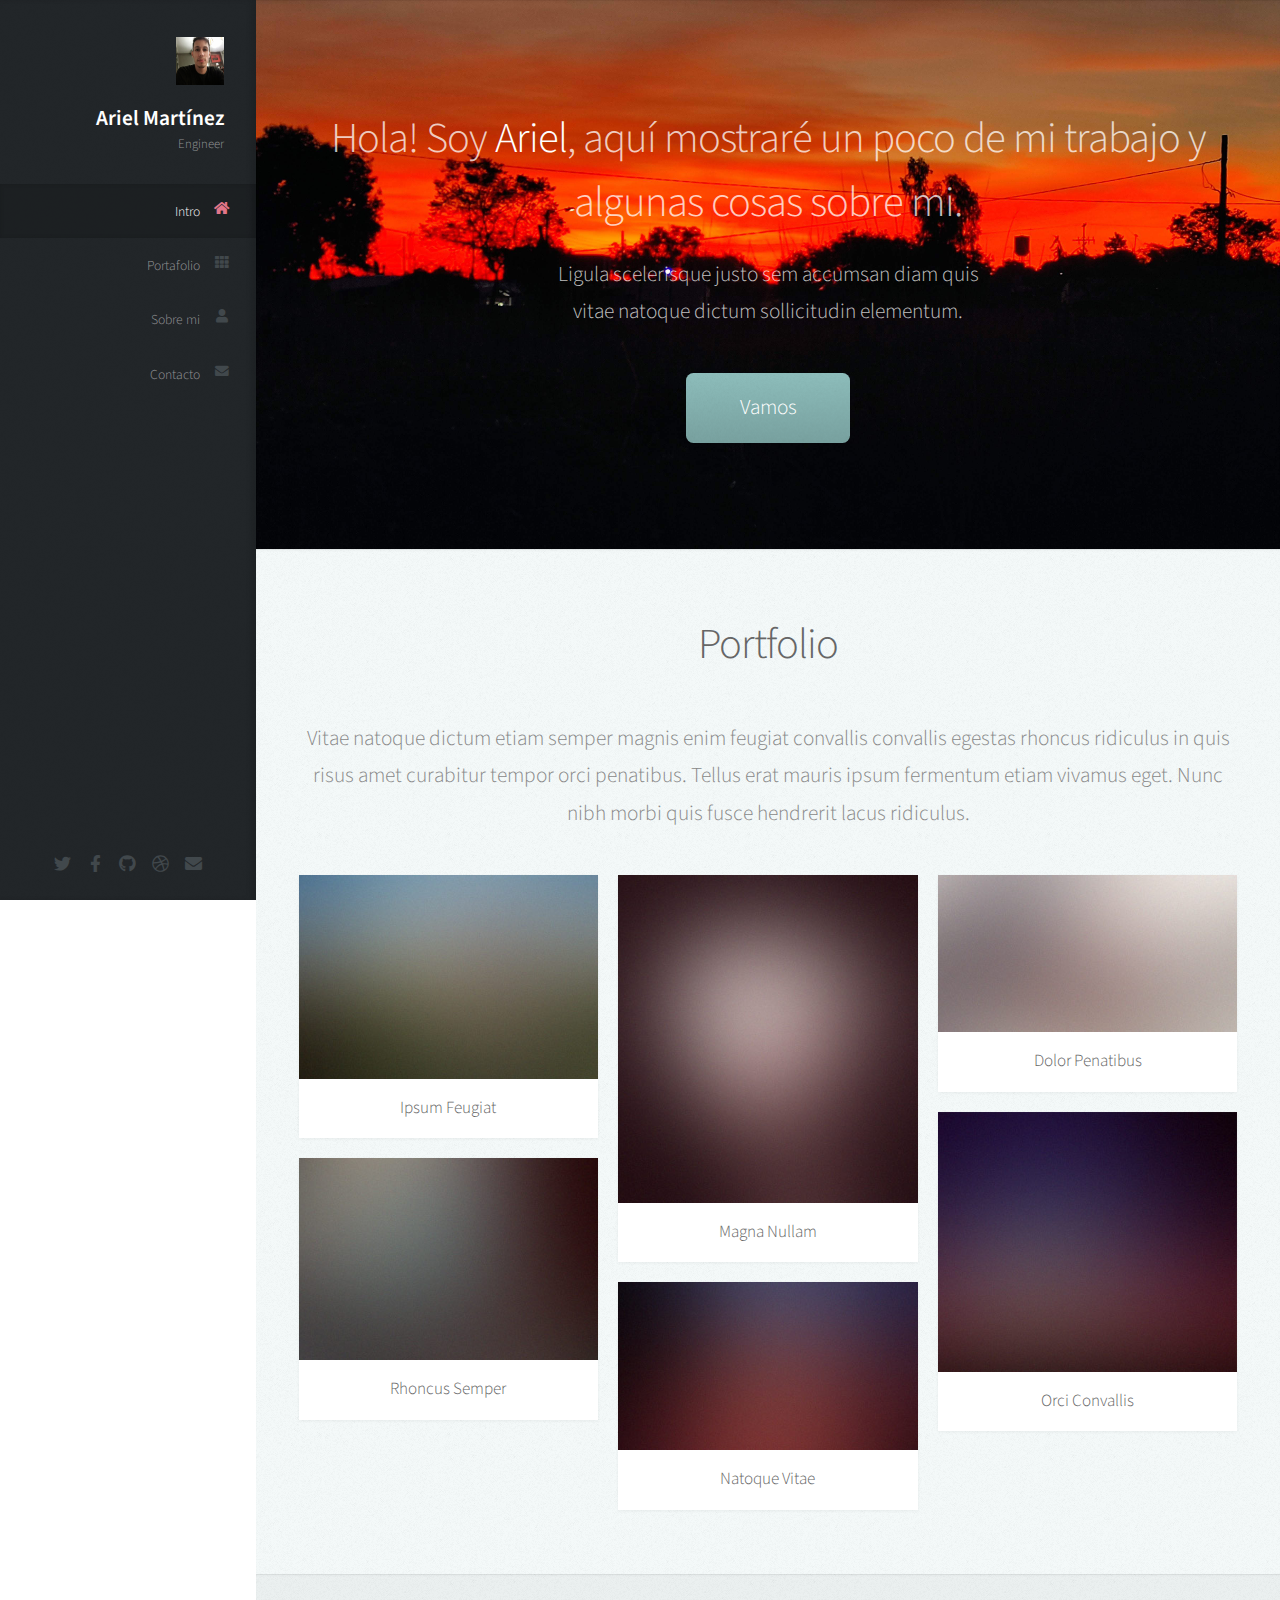
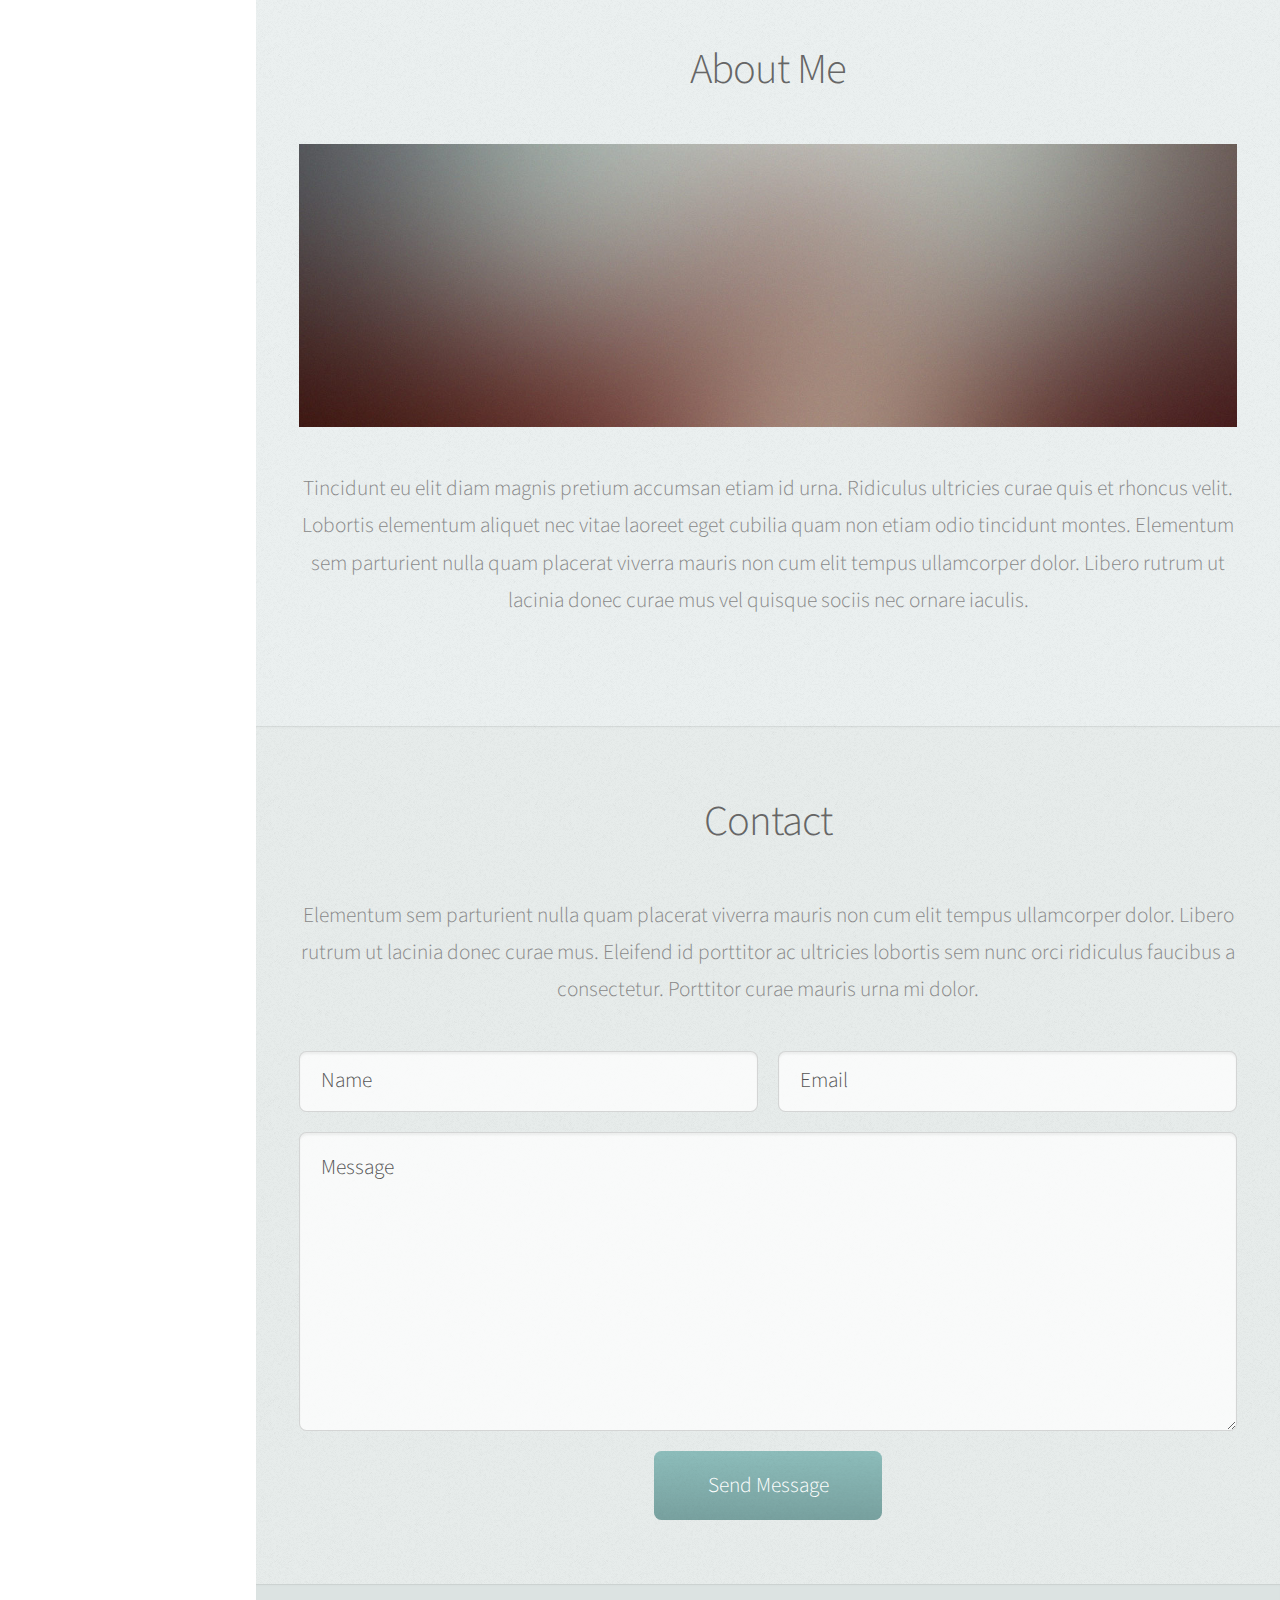
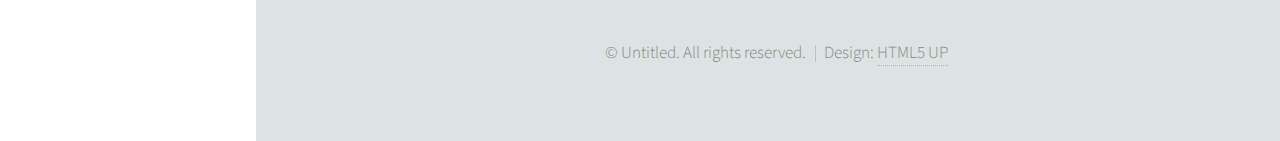
<file: index.html>
<!DOCTYPE HTML>
<html>
	<head>
		<title>Mr Reactor</title>
		<meta charset="utf-8" />
		<meta name="viewport" content="width=device-width, initial-scale=1, user-scalable=no" />
		<link rel="stylesheet" href="assets/css/main.css" />
	</head>
	<body class="is-preload">

		<!-- Header -->
			<div id="header">

				<div class="top">

					<!-- Logo -->
						<div id="logo">
							<span class="image avatar48"><img src="images/profile.jpg" alt="" /></span>
							<h1 id="title">Ariel Martínez</h1>
							<p>Engineer</p>
						</div>

					<!-- Nav -->
						<nav id="nav">
							<ul>
								<li><a href="#top" id="top-link"><span class="icon solid fa-home">Intro</span></a></li>
								<li><a href="#portfolio" id="portfolio-link"><span class="icon solid fa-th">Portafolio</span></a></li>
								<li><a href="#about" id="about-link"><span class="icon solid fa-user">Sobre mi</span></a></li>
								<li><a href="#contact" id="contact-link"><span class="icon solid fa-envelope">Contacto</span></a></li>
							</ul>
						</nav>

				</div>

				<div class="bottom">

					<!-- Social Icons -->
						<ul class="icons">
							<li><a href="https://twitter.com/arielhai2525" class="icon brands fa-twitter"><span class="label">Twitter</span></a></li>
							<li><a href="https://web.facebook.com/Arielhai2525/" class="icon brands fa-facebook-f"><span class="label">Facebook</span></a></li>
							<li><a href="https://github.com/ArielMakerLabPy" class="icon brands fa-github"><span class="label">Github</span></a></li>
							<li><a href="https://dribbble.com/MrReactor" class="icon brands fa-dribbble"><span class="label">Dribbble</span></a></li>
							<li><a href="arielmakerlab@outlook.com" class="icon solid fa-envelope"><span class="label">Email</span></a></li>
						</ul>

				</div>

			</div>

		<!-- Main -->
			<div id="main">

				<!-- Intro -->
					<section id="top" class="one dark cover">
						<div class="container">

							<header>
								<h2 class="alt">Hola! Soy <strong>Ariel</strong>, aquí mostraré un poco de mi trabajo y algunas cosas sobre mi.</h2>
								<p>Ligula scelerisque justo sem accumsan diam quis<br />
								vitae natoque dictum sollicitudin elementum.</p>
							</header>

							<footer>
								<a href="#portfolio" class="button scrolly">Vamos</a>
							</footer>

						</div>
					</section>

				<!-- Portfolio -->
					<section id="portfolio" class="two">
						<div class="container">

							<header>
								<h2>Portfolio</h2>
							</header>

							<p>Vitae natoque dictum etiam semper magnis enim feugiat convallis convallis
							egestas rhoncus ridiculus in quis risus amet curabitur tempor orci penatibus.
							Tellus erat mauris ipsum fermentum etiam vivamus eget. Nunc nibh morbi quis
							fusce hendrerit lacus ridiculus.</p>

							<div class="row">
								<div class="col-4 col-12-mobile">
									<article class="item">
										<a href="#" class="image fit"><img src="images/pic02.jpg" alt="" /></a>
										<header>
											<h3>Ipsum Feugiat</h3>
										</header>
									</article>
									<article class="item">
										<a href="#" class="image fit"><img src="images/pic03.jpg" alt="" /></a>
										<header>
											<h3>Rhoncus Semper</h3>
										</header>
									</article>
								</div>
								<div class="col-4 col-12-mobile">
									<article class="item">
										<a href="#" class="image fit"><img src="images/pic04.jpg" alt="" /></a>
										<header>
											<h3>Magna Nullam</h3>
										</header>
									</article>
									<article class="item">
										<a href="#" class="image fit"><img src="images/pic05.jpg" alt="" /></a>
										<header>
											<h3>Natoque Vitae</h3>
										</header>
									</article>
								</div>
								<div class="col-4 col-12-mobile">
									<article class="item">
										<a href="#" class="image fit"><img src="images/pic06.jpg" alt="" /></a>
										<header>
											<h3>Dolor Penatibus</h3>
										</header>
									</article>
									<article class="item">
										<a href="#" class="image fit"><img src="images/pic07.jpg" alt="" /></a>
										<header>
											<h3>Orci Convallis</h3>
										</header>
									</article>
								</div>
							</div>

						</div>
					</section>

				<!-- About Me -->
					<section id="about" class="three">
						<div class="container">

							<header>
								<h2>About Me</h2>
							</header>

							<a href="#" class="image featured"><img src="images/pic08.jpg" alt="" /></a>

							<p>Tincidunt eu elit diam magnis pretium accumsan etiam id urna. Ridiculus
							ultricies curae quis et rhoncus velit. Lobortis elementum aliquet nec vitae
							laoreet eget cubilia quam non etiam odio tincidunt montes. Elementum sem
							parturient nulla quam placerat viverra mauris non cum elit tempus ullamcorper
							dolor. Libero rutrum ut lacinia donec curae mus vel quisque sociis nec
							ornare iaculis.</p>

						</div>
					</section>

				<!-- Contact -->
					<section id="contact" class="four">
						<div class="container">

							<header>
								<h2>Contact</h2>
							</header>

							<p>Elementum sem parturient nulla quam placerat viverra
							mauris non cum elit tempus ullamcorper dolor. Libero rutrum ut lacinia
							donec curae mus. Eleifend id porttitor ac ultricies lobortis sem nunc
							orci ridiculus faucibus a consectetur. Porttitor curae mauris urna mi dolor.</p>

							<form method="post" action="#">
								<div class="row">
									<div class="col-6 col-12-mobile"><input type="text" name="name" placeholder="Name" /></div>
									<div class="col-6 col-12-mobile"><input type="text" name="email" placeholder="Email" /></div>
									<div class="col-12">
										<textarea name="message" placeholder="Message"></textarea>
									</div>
									<div class="col-12">
										<input type="submit" value="Send Message" />
									</div>
								</div>
							</form>

						</div>
					</section>

			</div>

		<!-- Footer -->
			<div id="footer">

				<!-- Copyright -->
					<ul class="copyright">
						<li>&copy; Untitled. All rights reserved.</li><li>Design: <a href="http://html5up.net">HTML5 UP</a></li>
					</ul>

			</div>

		<!-- Scripts -->
			<script src="assets/js/jquery.min.js"></script>
			<script src="assets/js/jquery.scrolly.min.js"></script>
			<script src="assets/js/jquery.scrollex.min.js"></script>
			<script src="assets/js/browser.min.js"></script>
			<script src="assets/js/breakpoints.min.js"></script>
			<script src="assets/js/util.js"></script>
			<script src="assets/js/main.js"></script>

	</body>
</html>
</file>
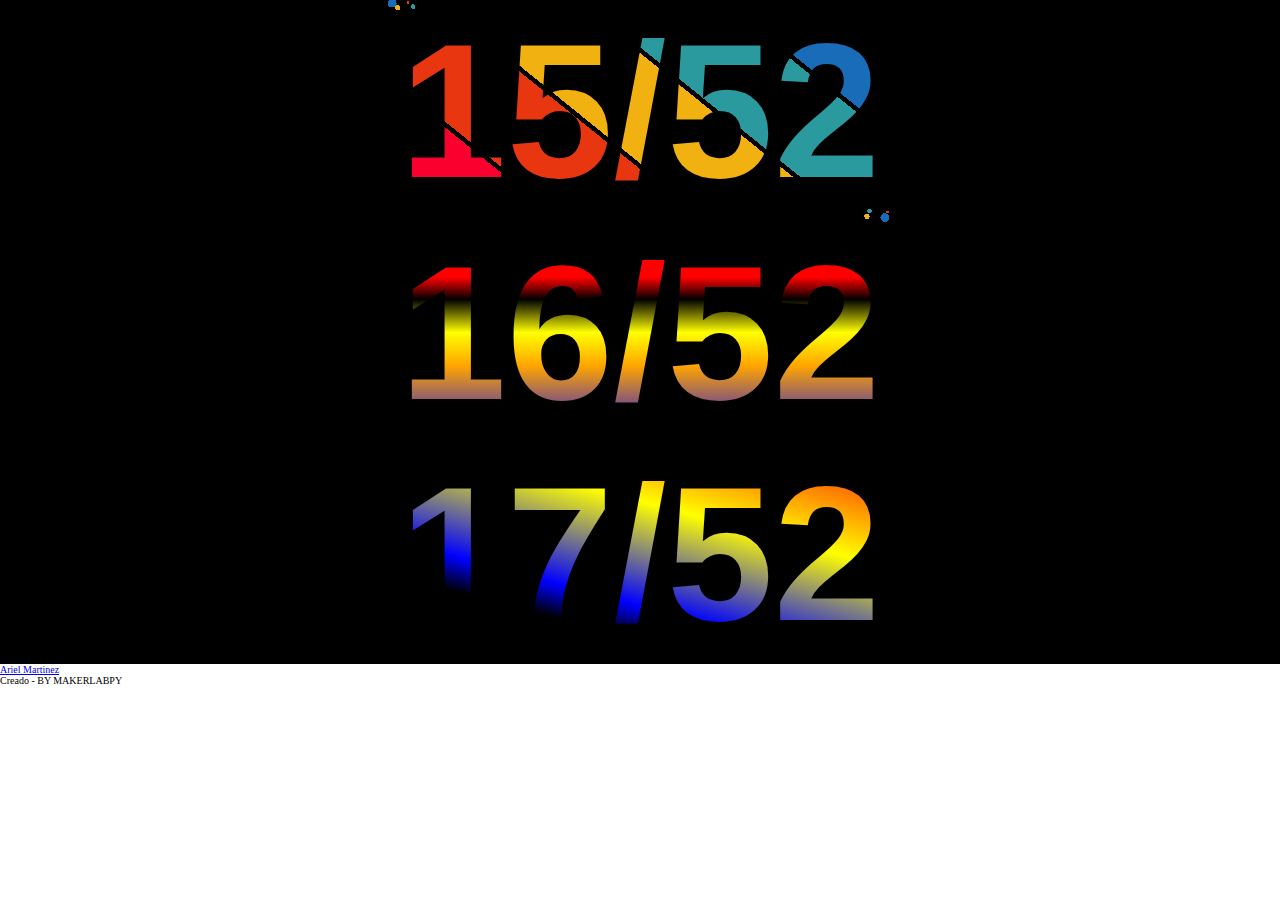
<file: others/index_old.html>
<!DOCTYPE html>
<html lang="es">

<head>
    <meta charset="UTF-8">
    <meta name="description"
        content="Esta es una página personal que trataremos de encaminarlo hacia REACTORES químicos :-)">
    <meta name="robots" content="index,follow">
    <meta name="viewport" content="width=device-width, initial-scale=1.0">
    <link rel="stylesheet" href="./CSS/style.css">
    <title>Rogue</title>
</head>

<body>
    <header>

    </header>
    <main>
        <section class="wrapper">
            <div class="container">
                <h2 class="container__titulo1">15/52</h2>
            </div>
        </section>
        <section class="dieciseis">
            <h2 class="dieciseis__texto">16/52</h2>
        </section>
        <section class="diecisiete">
            <h2 class="diecisiete__texto">17/52</h2>
        </section>
    </main>
    <footer>
        <script src="https://platform.linkedin.com/badges/js/profile.js" async defer type="text/javascript"></script>
        <div class="badge-base LI-profile-badge" data-locale="es_ES" data-size="medium" data-theme="dark"
            data-type="VERTICAL" data-vanity="arielmakerlab" data-version="v1"><a
                class="badge-base__link LI-simple-link"
                href="https://py.linkedin.com/in/arielmakerlab?trk=profile-badge">Ariel Martinez</a></div>

        <p>Creado - BY MAKERLABPY</p>
    </footer>
</body>

</html>
</file>
<file: others/CSS/style.css>
* {
  box-sizing: border-box;
  margin: 0;
  padding: 0;
}

html {
  font-size: 62.5%;
}

:root {
  --color1: #186cb8;
  --color2: #2a9a9f;
  --color3: #f1b211;
  --color4: #e83611;
  --color5: #f9002f;
}

.wrapper {
  background: #000000;
  line-height: 1;
  height: 20vh;
  height: min-content;
  display: grid;
  place-items: center;
}

.container__titulo1 {
  font-family: "Exo", sans-serif;
  font-size: 15vw;
  font-weight: 900;
  width: min-content;
  margin: auto;
  text-transform: uppercase;
  background: linear-gradient(219deg,
      var(--color1) 19%,
      transparent 19%, transparent 20%,
      var(--color2) 20%, var(--color2) 39%,
      transparent 39%, transparent 40%,
      var(--color3) 40%, var(--color3) 59%,
      transparent 59%, transparent 60%,
      var(--color4) 60%, var(--color4) 79%,
      transparent 79%, transparent 80%,
      var(--color5) 80%);
  background-clip: text;
  -webkit-background-clip: text;
  color: transparent;
}

.container {
  padding: 1.5rem;
  text-align: center;
  background: radial-gradient(circle at 1.4% 1.4%, var(--color1) .8%, transparent .8%),
    radial-gradient(circle at 5.5% 3%, var(--color2) .45%, transparent .45%),
    radial-gradient(circle at 2.5% 3.5%, var(--color3) .5%, transparent .5%),
    radial-gradient(circle at 4.5% 1.2%, var(--color4) .25%, transparent .25%),

    radial-gradient(circle at 98% 98%, var(--color1) .8%, transparent .8%),
    radial-gradient(circle at 95% 95%, var(--color2) .45%, transparent .45%),
    radial-gradient(circle at 94.5% 97.5%, var(--color3) .5%, transparent .5%),
    radial-gradient(circle at 98.5% 95.5%, var(--color4) .25%, transparent .25%);
}

.dieciseis {
  background: #000;
  height: 20vh;
  height: min-content;
  display: grid;
  place-items: center;
}

.dieciseis__texto {
  font-family: "Exo", sans-serif;
  font-size: 15vw;
  font-weight: 900;
  width: min-content;
  margin: auto;
  text-transform: uppercase;
  background: #ccc;
  background: linear-gradient(red 25%, black 35%, yellow 50%, orange 65%, blue 100%);
  background-clip: border-box;

  -webkit-text-fill-color: transparent;
  -webkit-background-clip: text;
}

.diecisiete {
  background: #000;
  height: 20vh;
  height: min-content;
  display: grid;
  place-items: center;
}

.diecisiete__texto {
  font-family: "Exo", sans-serif;
  font-size: 15vw;
  font-weight: 900;
  width: min-content;
  margin: auto;
  text-transform: uppercase;
  background: #ccc;
  background: linear-gradient(15deg, black 25%, blue 35%, grey 50%, yellow 65%, red 100%);
  background-clip: border-box;
  -webkit-text-fill-color: transparent;
  -webkit-background-clip: text;

}

@media screen and (min-width: 320px) {
  h2 {
    font-size: 6.5em;
  }
}
</file>
<file: assets/css/main.css>
@import url("fontawesome-all.min.css");
@import url("https://fonts.googleapis.com/css?family=Source+Sans+Pro:300,300italic,400,600");

/*
	Prologue by HTML5 UP
	html5up.net | @ajlkn
	Free for personal and commercial use under the CCA 3.0 license (html5up.net/license)
*/

html, body, div, span, applet, object,
iframe, h1, h2, h3, h4, h5, h6, p, blockquote,
pre, a, abbr, acronym, address, big, cite,
code, del, dfn, em, img, ins, kbd, q, s, samp,
small, strike, strong, sub, sup, tt, var, b,
u, i, center, dl, dt, dd, ol, ul, li, fieldset,
form, label, legend, table, caption, tbody,
tfoot, thead, tr, th, td, article, aside,
canvas, details, embed, figure, figcaption,
footer, header, hgroup, menu, nav, output, ruby,
section, summary, time, mark, audio, video {
	margin: 0;
	padding: 0;
	border: 0;
	font-size: 100%;
	font: inherit;
	vertical-align: baseline;}

article, aside, details, figcaption, figure,
footer, header, hgroup, menu, nav, section {
	display: block;}

body {
	line-height: 1;
}

ol, ul {
	list-style: none;
}

blockquote, q {
	quotes: none;
}

	blockquote:before, blockquote:after, q:before, q:after {
		content: '';
		content: none;
	}

table {
	border-collapse: collapse;
	border-spacing: 0;
}

body {
	-webkit-text-size-adjust: none;
}

mark {
	background-color: transparent;
	color: inherit;
}

input::-moz-focus-inner {
	border: 0;
	padding: 0;
}

input, select, textarea {
	-moz-appearance: none;
	-webkit-appearance: none;
	-ms-appearance: none;
	appearance: none;
}

/* Basic */

	html {
		box-sizing: border-box;
	}

	*, *:before, *:after {
		box-sizing: inherit;
	}

	body {
		background: #fff;
		font-family: 'Source Sans Pro', sans-serif;
		font-size: 19pt;
		font-weight: 300;
		line-height: 1.75em;
		color: #888;
	}

		body.is-preload *, body.is-preload *:before, body.is-preload *:after {
			-moz-animation: none !important;
			-webkit-animation: none !important;
			-ms-animation: none !important;
			animation: none !important;
			-moz-transition: none !important;
			-webkit-transition: none !important;
			-ms-transition: none !important;
			transition: none !important;
		}

	input, textarea, select {
		font-family: 'Source Sans Pro', sans-serif;
		font-size: 19pt;
		font-weight: 300;
		line-height: 1.75em;
		color: #888;
	}

	h1, h2, h3, h4, h5, h6 {
		font-weight: 300;
		color: #666;
		line-height: 1.5em;
	}

	h1 a, h2 a, h3 a, h4 a, h5 a, h6 a {
		color: inherit;
		text-decoration: none;
	}

		h1 a strong, h2 a strong, h3 a strong, h4 a strong, h5 a strong, h6 a strong {
			color: #333;
		}

	h2 {
		font-size: 2em;
		letter-spacing: -1px;
	}

		h2.alt {
			color: #888;
		}

			h2.alt strong {
				color: #666;
			}

	h3 {
		font-size: 1.5em;
	}

	header {
		margin: 0 0 2em 0;
	}

		header > p {
			margin: 1em 0 0 0;
		}

	footer {
		margin: 2em 0 0 0;
	}

	strong, b {
		font-weight: 300;
		color: #666;
	}

	em, i {
		font-style: italic;
	}

	a {
		text-decoration: none;
		color: inherit;
		border-bottom: dotted 1px rgba(128, 128, 128, 0.5);
		-moz-transition: color 0.35s ease-in-out, border-bottom-color 0.35s ease-in-out;
		-webkit-transition: color 0.35s ease-in-out, border-bottom-color 0.35s ease-in-out;
		-ms-transition: color 0.35s ease-in-out, border-bottom-color 0.35s ease-in-out;
		transition: color 0.35s ease-in-out, border-bottom-color 0.35s ease-in-out;
		outline: 0;
	}

		a:hover {
			color: #E27689;
			border-bottom-color: rgba(255, 255, 255, 0);
		}

	sub {
		position: relative;
		top: 0.5em;
		font-size: 0.8em;
	}

	sup {
		position: relative;
		top: -0.5em;
		font-size: 0.8em;
	}

	hr {
		border: 0;
		border-top: solid 1px #ddd;
	}

	blockquote {
		border-left: solid 0.5em #ddd;
		padding: 1em 0 1em 2em;
		font-style: italic;
	}

	p, ul, ol, dl, table {
		margin-bottom: 2em;
	}

	br.clear {
		clear: both;
	}

/* Container */

	.container {
		margin: 0 auto;
		max-width: 100%;
		width: 1400px;
	}

		@media screen and (min-width: 961px) and (max-width: 1880px) {

			.container {
				width: 1200px;
			}

		}

		@media screen and (min-width: 961px) and (max-width: 1620px) {

			.container {
				width: 960px;
			}

		}

		@media screen and (min-width: 961px) and (max-width: 1320px) {

			.container {
				width: 100%;
			}

		}

		@media screen and (max-width: 960px) {

			.container {
				width: 100%;
			}

		}

		@media screen and (max-width: 736px) {

			.container {
				width: 100%;
			}

		}

/* Row */

	.row {
		display: flex;
		flex-wrap: wrap;
		box-sizing: border-box;
		align-items: stretch;
	}

		.row > * {
			box-sizing: border-box;
		}

		.row.gtr-uniform > * > :last-child {
			margin-bottom: 0;
		}

		.row.aln-left {
			justify-content: flex-start;
		}

		.row.aln-center {
			justify-content: center;
		}

		.row.aln-right {
			justify-content: flex-end;
		}

		.row.aln-top {
			align-items: flex-start;
		}

		.row.aln-middle {
			align-items: center;
		}

		.row.aln-bottom {
			align-items: flex-end;
		}

		.row > .imp {
			order: -1;
		}

		.row > .col-1 {
			width: 8.33333%;
		}

		.row > .off-1 {
			margin-left: 8.33333%;
		}

		.row > .col-2 {
			width: 16.66667%;
		}

		.row > .off-2 {
			margin-left: 16.66667%;
		}

		.row > .col-3 {
			width: 25%;
		}

		.row > .off-3 {
			margin-left: 25%;
		}

		.row > .col-4 {
			width: 33.33333%;
		}

		.row > .off-4 {
			margin-left: 33.33333%;
		}

		.row > .col-5 {
			width: 41.66667%;
		}

		.row > .off-5 {
			margin-left: 41.66667%;
		}

		.row > .col-6 {
			width: 50%;
		}

		.row > .off-6 {
			margin-left: 50%;
		}

		.row > .col-7 {
			width: 58.33333%;
		}

		.row > .off-7 {
			margin-left: 58.33333%;
		}

		.row > .col-8 {
			width: 66.66667%;
		}

		.row > .off-8 {
			margin-left: 66.66667%;
		}

		.row > .col-9 {
			width: 75%;
		}

		.row > .off-9 {
			margin-left: 75%;
		}

		.row > .col-10 {
			width: 83.33333%;
		}

		.row > .off-10 {
			margin-left: 83.33333%;
		}

		.row > .col-11 {
			width: 91.66667%;
		}

		.row > .off-11 {
			margin-left: 91.66667%;
		}

		.row > .col-12 {
			width: 100%;
		}

		.row > .off-12 {
			margin-left: 100%;
		}

		.row.gtr-0 {
			margin-top: 0px;
			margin-left: 0px;
		}

			.row.gtr-0 > * {
				padding: 0px 0 0 0px;
			}

			.row.gtr-0.gtr-uniform {
				margin-top: 0px;
			}

				.row.gtr-0.gtr-uniform > * {
					padding-top: 0px;
				}

		.row.gtr-25 {
			margin-top: -10px;
			margin-left: -10px;
		}

			.row.gtr-25 > * {
				padding: 10px 0 0 10px;
			}

			.row.gtr-25.gtr-uniform {
				margin-top: -10px;
			}

				.row.gtr-25.gtr-uniform > * {
					padding-top: 10px;
				}

		.row.gtr-50 {
			margin-top: -20px;
			margin-left: -20px;
		}

			.row.gtr-50 > * {
				padding: 20px 0 0 20px;
			}

			.row.gtr-50.gtr-uniform {
				margin-top: -20px;
			}

				.row.gtr-50.gtr-uniform > * {
					padding-top: 20px;
				}

		.row {
			margin-top: -40px;
			margin-left: -40px;
		}

			.row > * {
				padding: 40px 0 0 40px;
			}

			.row.gtr-uniform {
				margin-top: -40px;
			}

				.row.gtr-uniform > * {
					padding-top: 40px;
				}

		.row.gtr-150 {
			margin-top: -60px;
			margin-left: -60px;
		}

			.row.gtr-150 > * {
				padding: 60px 0 0 60px;
			}

			.row.gtr-150.gtr-uniform {
				margin-top: -60px;
			}

				.row.gtr-150.gtr-uniform > * {
					padding-top: 60px;
				}

		.row.gtr-200 {
			margin-top: -80px;
			margin-left: -80px;
		}

			.row.gtr-200 > * {
				padding: 80px 0 0 80px;
			}

			.row.gtr-200.gtr-uniform {
				margin-top: -80px;
			}

				.row.gtr-200.gtr-uniform > * {
					padding-top: 80px;
				}

		@media screen and (min-width: 961px) and (max-width: 1880px) {

			.row {
				display: flex;
				flex-wrap: wrap;
				box-sizing: border-box;
				align-items: stretch;
			}

				.row > * {
					box-sizing: border-box;
				}

				.row.gtr-uniform > * > :last-child {
					margin-bottom: 0;
				}

				.row.aln-left {
					justify-content: flex-start;
				}

				.row.aln-center {
					justify-content: center;
				}

				.row.aln-right {
					justify-content: flex-end;
				}

				.row.aln-top {
					align-items: flex-start;
				}

				.row.aln-middle {
					align-items: center;
				}

				.row.aln-bottom {
					align-items: flex-end;
				}

				.row > .imp-wide {
					order: -1;
				}

				.row > .col-1-wide {
					width: 8.33333%;
				}

				.row > .off-1-wide {
					margin-left: 8.33333%;
				}

				.row > .col-2-wide {
					width: 16.66667%;
				}

				.row > .off-2-wide {
					margin-left: 16.66667%;
				}

				.row > .col-3-wide {
					width: 25%;
				}

				.row > .off-3-wide {
					margin-left: 25%;
				}

				.row > .col-4-wide {
					width: 33.33333%;
				}

				.row > .off-4-wide {
					margin-left: 33.33333%;
				}

				.row > .col-5-wide {
					width: 41.66667%;
				}

				.row > .off-5-wide {
					margin-left: 41.66667%;
				}

				.row > .col-6-wide {
					width: 50%;
				}

				.row > .off-6-wide {
					margin-left: 50%;
				}

				.row > .col-7-wide {
					width: 58.33333%;
				}

				.row > .off-7-wide {
					margin-left: 58.33333%;
				}

				.row > .col-8-wide {
					width: 66.66667%;
				}

				.row > .off-8-wide {
					margin-left: 66.66667%;
				}

				.row > .col-9-wide {
					width: 75%;
				}

				.row > .off-9-wide {
					margin-left: 75%;
				}

				.row > .col-10-wide {
					width: 83.33333%;
				}

				.row > .off-10-wide {
					margin-left: 83.33333%;
				}

				.row > .col-11-wide {
					width: 91.66667%;
				}

				.row > .off-11-wide {
					margin-left: 91.66667%;
				}

				.row > .col-12-wide {
					width: 100%;
				}

				.row > .off-12-wide {
					margin-left: 100%;
				}

				.row.gtr-0 {
					margin-top: 0px;
					margin-left: 0px;
				}

					.row.gtr-0 > * {
						padding: 0px 0 0 0px;
					}

					.row.gtr-0.gtr-uniform {
						margin-top: 0px;
					}

						.row.gtr-0.gtr-uniform > * {
							padding-top: 0px;
						}

				.row.gtr-25 {
					margin-top: -10px;
					margin-left: -10px;
				}

					.row.gtr-25 > * {
						padding: 10px 0 0 10px;
					}

					.row.gtr-25.gtr-uniform {
						margin-top: -10px;
					}

						.row.gtr-25.gtr-uniform > * {
							padding-top: 10px;
						}

				.row.gtr-50 {
					margin-top: -20px;
					margin-left: -20px;
				}

					.row.gtr-50 > * {
						padding: 20px 0 0 20px;
					}

					.row.gtr-50.gtr-uniform {
						margin-top: -20px;
					}

						.row.gtr-50.gtr-uniform > * {
							padding-top: 20px;
						}

				.row {
					margin-top: -40px;
					margin-left: -40px;
				}

					.row > * {
						padding: 40px 0 0 40px;
					}

					.row.gtr-uniform {
						margin-top: -40px;
					}

						.row.gtr-uniform > * {
							padding-top: 40px;
						}

				.row.gtr-150 {
					margin-top: -60px;
					margin-left: -60px;
				}

					.row.gtr-150 > * {
						padding: 60px 0 0 60px;
					}

					.row.gtr-150.gtr-uniform {
						margin-top: -60px;
					}

						.row.gtr-150.gtr-uniform > * {
							padding-top: 60px;
						}

				.row.gtr-200 {
					margin-top: -80px;
					margin-left: -80px;
				}

					.row.gtr-200 > * {
						padding: 80px 0 0 80px;
					}

					.row.gtr-200.gtr-uniform {
						margin-top: -80px;
					}

						.row.gtr-200.gtr-uniform > * {
							padding-top: 80px;
						}

		}

		@media screen and (min-width: 961px) and (max-width: 1620px) {

			.row {
				display: flex;
				flex-wrap: wrap;
				box-sizing: border-box;
				align-items: stretch;
			}

				.row > * {
					box-sizing: border-box;
				}

				.row.gtr-uniform > * > :last-child {
					margin-bottom: 0;
				}

				.row.aln-left {
					justify-content: flex-start;
				}

				.row.aln-center {
					justify-content: center;
				}

				.row.aln-right {
					justify-content: flex-end;
				}

				.row.aln-top {
					align-items: flex-start;
				}

				.row.aln-middle {
					align-items: center;
				}

				.row.aln-bottom {
					align-items: flex-end;
				}

				.row > .imp-normal {
					order: -1;
				}

				.row > .col-1-normal {
					width: 8.33333%;
				}

				.row > .off-1-normal {
					margin-left: 8.33333%;
				}

				.row > .col-2-normal {
					width: 16.66667%;
				}

				.row > .off-2-normal {
					margin-left: 16.66667%;
				}

				.row > .col-3-normal {
					width: 25%;
				}

				.row > .off-3-normal {
					margin-left: 25%;
				}

				.row > .col-4-normal {
					width: 33.33333%;
				}

				.row > .off-4-normal {
					margin-left: 33.33333%;
				}

				.row > .col-5-normal {
					width: 41.66667%;
				}

				.row > .off-5-normal {
					margin-left: 41.66667%;
				}

				.row > .col-6-normal {
					width: 50%;
				}

				.row > .off-6-normal {
					margin-left: 50%;
				}

				.row > .col-7-normal {
					width: 58.33333%;
				}

				.row > .off-7-normal {
					margin-left: 58.33333%;
				}

				.row > .col-8-normal {
					width: 66.66667%;
				}

				.row > .off-8-normal {
					margin-left: 66.66667%;
				}

				.row > .col-9-normal {
					width: 75%;
				}

				.row > .off-9-normal {
					margin-left: 75%;
				}

				.row > .col-10-normal {
					width: 83.33333%;
				}

				.row > .off-10-normal {
					margin-left: 83.33333%;
				}

				.row > .col-11-normal {
					width: 91.66667%;
				}

				.row > .off-11-normal {
					margin-left: 91.66667%;
				}

				.row > .col-12-normal {
					width: 100%;
				}

				.row > .off-12-normal {
					margin-left: 100%;
				}

				.row.gtr-0 {
					margin-top: 0px;
					margin-left: 0px;
				}

					.row.gtr-0 > * {
						padding: 0px 0 0 0px;
					}

					.row.gtr-0.gtr-uniform {
						margin-top: 0px;
					}

						.row.gtr-0.gtr-uniform > * {
							padding-top: 0px;
						}

				.row.gtr-25 {
					margin-top: -10px;
					margin-left: -10px;
				}

					.row.gtr-25 > * {
						padding: 10px 0 0 10px;
					}

					.row.gtr-25.gtr-uniform {
						margin-top: -10px;
					}

						.row.gtr-25.gtr-uniform > * {
							padding-top: 10px;
						}

				.row.gtr-50 {
					margin-top: -20px;
					margin-left: -20px;
				}

					.row.gtr-50 > * {
						padding: 20px 0 0 20px;
					}

					.row.gtr-50.gtr-uniform {
						margin-top: -20px;
					}

						.row.gtr-50.gtr-uniform > * {
							padding-top: 20px;
						}

				.row {
					margin-top: -40px;
					margin-left: -40px;
				}

					.row > * {
						padding: 40px 0 0 40px;
					}

					.row.gtr-uniform {
						margin-top: -40px;
					}

						.row.gtr-uniform > * {
							padding-top: 40px;
						}

				.row.gtr-150 {
					margin-top: -60px;
					margin-left: -60px;
				}

					.row.gtr-150 > * {
						padding: 60px 0 0 60px;
					}

					.row.gtr-150.gtr-uniform {
						margin-top: -60px;
					}

						.row.gtr-150.gtr-uniform > * {
							padding-top: 60px;
						}

				.row.gtr-200 {
					margin-top: -80px;
					margin-left: -80px;
				}

					.row.gtr-200 > * {
						padding: 80px 0 0 80px;
					}

					.row.gtr-200.gtr-uniform {
						margin-top: -80px;
					}

						.row.gtr-200.gtr-uniform > * {
							padding-top: 80px;
						}

		}

		@media screen and (min-width: 961px) and (max-width: 1320px) {

			.row {
				display: flex;
				flex-wrap: wrap;
				box-sizing: border-box;
				align-items: stretch;
			}

				.row > * {
					box-sizing: border-box;
				}

				.row.gtr-uniform > * > :last-child {
					margin-bottom: 0;
				}

				.row.aln-left {
					justify-content: flex-start;
				}

				.row.aln-center {
					justify-content: center;
				}

				.row.aln-right {
					justify-content: flex-end;
				}

				.row.aln-top {
					align-items: flex-start;
				}

				.row.aln-middle {
					align-items: center;
				}

				.row.aln-bottom {
					align-items: flex-end;
				}

				.row > .imp-narrow {
					order: -1;
				}

				.row > .col-1-narrow {
					width: 8.33333%;
				}

				.row > .off-1-narrow {
					margin-left: 8.33333%;
				}

				.row > .col-2-narrow {
					width: 16.66667%;
				}

				.row > .off-2-narrow {
					margin-left: 16.66667%;
				}

				.row > .col-3-narrow {
					width: 25%;
				}

				.row > .off-3-narrow {
					margin-left: 25%;
				}

				.row > .col-4-narrow {
					width: 33.33333%;
				}

				.row > .off-4-narrow {
					margin-left: 33.33333%;
				}

				.row > .col-5-narrow {
					width: 41.66667%;
				}

				.row > .off-5-narrow {
					margin-left: 41.66667%;
				}

				.row > .col-6-narrow {
					width: 50%;
				}

				.row > .off-6-narrow {
					margin-left: 50%;
				}

				.row > .col-7-narrow {
					width: 58.33333%;
				}

				.row > .off-7-narrow {
					margin-left: 58.33333%;
				}

				.row > .col-8-narrow {
					width: 66.66667%;
				}

				.row > .off-8-narrow {
					margin-left: 66.66667%;
				}

				.row > .col-9-narrow {
					width: 75%;
				}

				.row > .off-9-narrow {
					margin-left: 75%;
				}

				.row > .col-10-narrow {
					width: 83.33333%;
				}

				.row > .off-10-narrow {
					margin-left: 83.33333%;
				}

				.row > .col-11-narrow {
					width: 91.66667%;
				}

				.row > .off-11-narrow {
					margin-left: 91.66667%;
				}

				.row > .col-12-narrow {
					width: 100%;
				}

				.row > .off-12-narrow {
					margin-left: 100%;
				}

				.row.gtr-0 {
					margin-top: 0px;
					margin-left: 0px;
				}

					.row.gtr-0 > * {
						padding: 0px 0 0 0px;
					}

					.row.gtr-0.gtr-uniform {
						margin-top: 0px;
					}

						.row.gtr-0.gtr-uniform > * {
							padding-top: 0px;
						}

				.row.gtr-25 {
					margin-top: -5px;
					margin-left: -5px;
				}

					.row.gtr-25 > * {
						padding: 5px 0 0 5px;
					}

					.row.gtr-25.gtr-uniform {
						margin-top: -5px;
					}

						.row.gtr-25.gtr-uniform > * {
							padding-top: 5px;
						}

				.row.gtr-50 {
					margin-top: -10px;
					margin-left: -10px;
				}

					.row.gtr-50 > * {
						padding: 10px 0 0 10px;
					}

					.row.gtr-50.gtr-uniform {
						margin-top: -10px;
					}

						.row.gtr-50.gtr-uniform > * {
							padding-top: 10px;
						}

				.row {
					margin-top: -20px;
					margin-left: -20px;
				}

					.row > * {
						padding: 20px 0 0 20px;
					}

					.row.gtr-uniform {
						margin-top: -20px;
					}

						.row.gtr-uniform > * {
							padding-top: 20px;
						}

				.row.gtr-150 {
					margin-top: -30px;
					margin-left: -30px;
				}

					.row.gtr-150 > * {
						padding: 30px 0 0 30px;
					}

					.row.gtr-150.gtr-uniform {
						margin-top: -30px;
					}

						.row.gtr-150.gtr-uniform > * {
							padding-top: 30px;
						}

				.row.gtr-200 {
					margin-top: -40px;
					margin-left: -40px;
				}

					.row.gtr-200 > * {
						padding: 40px 0 0 40px;
					}

					.row.gtr-200.gtr-uniform {
						margin-top: -40px;
					}

						.row.gtr-200.gtr-uniform > * {
							padding-top: 40px;
						}

		}

		@media screen and (max-width: 960px) {

			.row {
				display: flex;
				flex-wrap: wrap;
				box-sizing: border-box;
				align-items: stretch;
			}

				.row > * {
					box-sizing: border-box;
				}

				.row.gtr-uniform > * > :last-child {
					margin-bottom: 0;
				}

				.row.aln-left {
					justify-content: flex-start;
				}

				.row.aln-center {
					justify-content: center;
				}

				.row.aln-right {
					justify-content: flex-end;
				}

				.row.aln-top {
					align-items: flex-start;
				}

				.row.aln-middle {
					align-items: center;
				}

				.row.aln-bottom {
					align-items: flex-end;
				}

				.row > .imp-narrower {
					order: -1;
				}

				.row > .col-1-narrower {
					width: 8.33333%;
				}

				.row > .off-1-narrower {
					margin-left: 8.33333%;
				}

				.row > .col-2-narrower {
					width: 16.66667%;
				}

				.row > .off-2-narrower {
					margin-left: 16.66667%;
				}

				.row > .col-3-narrower {
					width: 25%;
				}

				.row > .off-3-narrower {
					margin-left: 25%;
				}

				.row > .col-4-narrower {
					width: 33.33333%;
				}

				.row > .off-4-narrower {
					margin-left: 33.33333%;
				}

				.row > .col-5-narrower {
					width: 41.66667%;
				}

				.row > .off-5-narrower {
					margin-left: 41.66667%;
				}

				.row > .col-6-narrower {
					width: 50%;
				}

				.row > .off-6-narrower {
					margin-left: 50%;
				}

				.row > .col-7-narrower {
					width: 58.33333%;
				}

				.row > .off-7-narrower {
					margin-left: 58.33333%;
				}

				.row > .col-8-narrower {
					width: 66.66667%;
				}

				.row > .off-8-narrower {
					margin-left: 66.66667%;
				}

				.row > .col-9-narrower {
					width: 75%;
				}

				.row > .off-9-narrower {
					margin-left: 75%;
				}

				.row > .col-10-narrower {
					width: 83.33333%;
				}

				.row > .off-10-narrower {
					margin-left: 83.33333%;
				}

				.row > .col-11-narrower {
					width: 91.66667%;
				}

				.row > .off-11-narrower {
					margin-left: 91.66667%;
				}

				.row > .col-12-narrower {
					width: 100%;
				}

				.row > .off-12-narrower {
					margin-left: 100%;
				}

				.row.gtr-0 {
					margin-top: 0px;
					margin-left: 0px;
				}

					.row.gtr-0 > * {
						padding: 0px 0 0 0px;
					}

					.row.gtr-0.gtr-uniform {
						margin-top: 0px;
					}

						.row.gtr-0.gtr-uniform > * {
							padding-top: 0px;
						}

				.row.gtr-25 {
					margin-top: -5px;
					margin-left: -5px;
				}

					.row.gtr-25 > * {
						padding: 5px 0 0 5px;
					}

					.row.gtr-25.gtr-uniform {
						margin-top: -5px;
					}

						.row.gtr-25.gtr-uniform > * {
							padding-top: 5px;
						}

				.row.gtr-50 {
					margin-top: -10px;
					margin-left: -10px;
				}

					.row.gtr-50 > * {
						padding: 10px 0 0 10px;
					}

					.row.gtr-50.gtr-uniform {
						margin-top: -10px;
					}

						.row.gtr-50.gtr-uniform > * {
							padding-top: 10px;
						}

				.row {
					margin-top: -20px;
					margin-left: -20px;
				}

					.row > * {
						padding: 20px 0 0 20px;
					}

					.row.gtr-uniform {
						margin-top: -20px;
					}

						.row.gtr-uniform > * {
							padding-top: 20px;
						}

				.row.gtr-150 {
					margin-top: -30px;
					margin-left: -30px;
				}

					.row.gtr-150 > * {
						padding: 30px 0 0 30px;
					}

					.row.gtr-150.gtr-uniform {
						margin-top: -30px;
					}

						.row.gtr-150.gtr-uniform > * {
							padding-top: 30px;
						}

				.row.gtr-200 {
					margin-top: -40px;
					margin-left: -40px;
				}

					.row.gtr-200 > * {
						padding: 40px 0 0 40px;
					}

					.row.gtr-200.gtr-uniform {
						margin-top: -40px;
					}

						.row.gtr-200.gtr-uniform > * {
							padding-top: 40px;
						}

		}

		@media screen and (max-width: 736px) {

			.row {
				display: flex;
				flex-wrap: wrap;
				box-sizing: border-box;
				align-items: stretch;
			}

				.row > * {
					box-sizing: border-box;
				}

				.row.gtr-uniform > * > :last-child {
					margin-bottom: 0;
				}

				.row.aln-left {
					justify-content: flex-start;
				}

				.row.aln-center {
					justify-content: center;
				}

				.row.aln-right {
					justify-content: flex-end;
				}

				.row.aln-top {
					align-items: flex-start;
				}

				.row.aln-middle {
					align-items: center;
				}

				.row.aln-bottom {
					align-items: flex-end;
				}

				.row > .imp-mobile {
					order: -1;
				}

				.row > .col-1-mobile {
					width: 8.33333%;
				}

				.row > .off-1-mobile {
					margin-left: 8.33333%;
				}

				.row > .col-2-mobile {
					width: 16.66667%;
				}

				.row > .off-2-mobile {
					margin-left: 16.66667%;
				}

				.row > .col-3-mobile {
					width: 25%;
				}

				.row > .off-3-mobile {
					margin-left: 25%;
				}

				.row > .col-4-mobile {
					width: 33.33333%;
				}

				.row > .off-4-mobile {
					margin-left: 33.33333%;
				}

				.row > .col-5-mobile {
					width: 41.66667%;
				}

				.row > .off-5-mobile {
					margin-left: 41.66667%;
				}

				.row > .col-6-mobile {
					width: 50%;
				}

				.row > .off-6-mobile {
					margin-left: 50%;
				}

				.row > .col-7-mobile {
					width: 58.33333%;
				}

				.row > .off-7-mobile {
					margin-left: 58.33333%;
				}

				.row > .col-8-mobile {
					width: 66.66667%;
				}

				.row > .off-8-mobile {
					margin-left: 66.66667%;
				}

				.row > .col-9-mobile {
					width: 75%;
				}

				.row > .off-9-mobile {
					margin-left: 75%;
				}

				.row > .col-10-mobile {
					width: 83.33333%;
				}

				.row > .off-10-mobile {
					margin-left: 83.33333%;
				}

				.row > .col-11-mobile {
					width: 91.66667%;
				}

				.row > .off-11-mobile {
					margin-left: 91.66667%;
				}

				.row > .col-12-mobile {
					width: 100%;
				}

				.row > .off-12-mobile {
					margin-left: 100%;
				}

				.row.gtr-0 {
					margin-top: 0px;
					margin-left: 0px;
				}

					.row.gtr-0 > * {
						padding: 0px 0 0 0px;
					}

					.row.gtr-0.gtr-uniform {
						margin-top: 0px;
					}

						.row.gtr-0.gtr-uniform > * {
							padding-top: 0px;
						}

				.row.gtr-25 {
					margin-top: -5px;
					margin-left: -5px;
				}

					.row.gtr-25 > * {
						padding: 5px 0 0 5px;
					}

					.row.gtr-25.gtr-uniform {
						margin-top: -5px;
					}

						.row.gtr-25.gtr-uniform > * {
							padding-top: 5px;
						}

				.row.gtr-50 {
					margin-top: -10px;
					margin-left: -10px;
				}

					.row.gtr-50 > * {
						padding: 10px 0 0 10px;
					}

					.row.gtr-50.gtr-uniform {
						margin-top: -10px;
					}

						.row.gtr-50.gtr-uniform > * {
							padding-top: 10px;
						}

				.row {
					margin-top: -20px;
					margin-left: -20px;
				}

					.row > * {
						padding: 20px 0 0 20px;
					}

					.row.gtr-uniform {
						margin-top: -20px;
					}

						.row.gtr-uniform > * {
							padding-top: 20px;
						}

				.row.gtr-150 {
					margin-top: -30px;
					margin-left: -30px;
				}

					.row.gtr-150 > * {
						padding: 30px 0 0 30px;
					}

					.row.gtr-150.gtr-uniform {
						margin-top: -30px;
					}

						.row.gtr-150.gtr-uniform > * {
							padding-top: 30px;
						}

				.row.gtr-200 {
					margin-top: -40px;
					margin-left: -40px;
				}

					.row.gtr-200 > * {
						padding: 40px 0 0 40px;
					}

					.row.gtr-200.gtr-uniform {
						margin-top: -40px;
					}

						.row.gtr-200.gtr-uniform > * {
							padding-top: 40px;
						}

		}

/* Sections/Article */

	section, article {
		margin-bottom: 3em;
	}

		section > :last-child,
		section > .container, section:last-child, article > :last-child,
		article > .container, article:last-child {
			margin-bottom: 0;
		}

		.row > section, .row > article {
			margin-bottom: 0;
		}

/* Image */

	.image {
		display: inline-block;
		border: 0;
	}

		.image img {
			display: block;
			width: 100%;
		}

		.image.avatar48 {
			width: 48px;
			height: 48px;
			background: #f00;
		}

			.image.avatar48 img {
				width: 48px;
				height: 48px;
			}

		.image.fit {
			display: block;
			width: 100%;
		}

		.image.featured {
			display: block;
			width: 100%;
			margin: 0 0 2em 0;
		}

		.image.left {
			float: left;
			margin: 0 2em 2em 0;
		}

		.image.centered {
			display: block;
			margin: 0 0 2em 0;
		}

			.image.centered img {
				margin: 0 auto;
				width: auto;
			}

/* List */

	ul {
		list-style: disc;
		padding-left: 1em;
	}

		ul li {
			padding-left: 0.5em;
		}

	ol {
		list-style: decimal;
		padding-left: 1.25em;
	}

		ol li {
			padding-left: 0.25em;
		}

/* Icons */

	ul.icons {
		cursor: default;
		list-style: none;
		padding-left: 0;
	}

		ul.icons li {
			display: inline-block;
			padding-left: 0;
		}

		ul.icons a {
			display: inline-block;
			width: 2em;
			height: 2em;
			line-height: 2em;
			text-align: center;
			border: 0;
		}

/* Form */

	form label {
		display: block;
		text-align: left;
		margin-bottom: 0.5em;
	}

	form input[type="text"],
	form input[type="email"],
	form input[type="password"],
	form select,
	form textarea {
		position: relative;
		-webkit-appearance: none;
		display: block;
		border: 0;
		outline: 0;
		background: #fff;
		background: rgba(255, 255, 255, 0.75);
		width: 100%;
		border-radius: 0.35em;
		padding: 0.75em 1em 0.75em 1em;
		box-shadow: inset 0 0.1em 0.1em 0 rgba(0, 0, 0, 0.05);
		border: solid 1px rgba(0, 0, 0, 0.15);
		-moz-transition: all 0.35s ease-in-out;
		-webkit-transition: all 0.35s ease-in-out;
		-ms-transition: all 0.35s ease-in-out;
		transition: all 0.35s ease-in-out;
	}

		form input[type="text"]:focus,
		form input[type="email"]:focus,
		form input[type="password"]:focus,
		form select:focus,
		form textarea:focus {
			box-shadow: 0 0 2px 1px #8ebebc;
			background: #fff;
		}

	form input[type="text"],
	form input[type="email"],
	form input[type="password"],
	form select {
		line-height: 1.25em;
	}

	form textarea {
		min-height: 14em;
	}

	form ::-webkit-input-placeholder {
		color: #555 !important;
	}

	form :-moz-placeholder {
		color: #555 !important;
	}

	form ::-moz-placeholder {
		color: #555 !important;
	}

	form :-ms-input-placeholder {
		color: #555 !important;
	}

	form ::-moz-focus-inner {
		border: 0;
	}

/* Table */

	table {
		width: 100%;
		text-align: left;
	}

		table tbody tr:nth-child(2n+2) {
			background: #f4f4f4;
		}

		table td {
			padding: 0.5em 1em 0.5em 1em;
		}

		table th {
			text-align: left;
			padding: 0.5em 1em 0.5em 1em;
			color: #fff;
			background: #222729 url("images/overlay.png");
		}

		table thead {
			background: #444;
			color: #fff;
		}

		table tfoot {
			background: #eee;
		}

/* Button */

	input[type="button"],
	input[type="submit"],
	input[type="reset"],
	button,
	.button {
		position: relative;
		display: inline-block;
		border-radius: 0.35em;
		color: #fff !important;
		text-decoration: none;
		padding: 0.75em 2.5em 0.75em 2.5em;
		background-color: #8ebebc;
		border: 0;
		cursor: pointer;
		background-image: -moz-linear-gradient(top, rgba(0, 0, 0, 0), rgba(0, 0, 0, 0.15)), url("images/overlay.png");
		background-image: -webkit-linear-gradient(top, rgba(0, 0, 0, 0), rgba(0, 0, 0, 0.15)), url("images/overlay.png");
		background-image: -ms-linear-gradient(top, rgba(0, 0, 0, 0), rgba(0, 0, 0, 0.15)), url("images/overlay.png");
		background-image: linear-gradient(top, rgba(0, 0, 0, 0), rgba(0, 0, 0, 0.15)), url("images/overlay.png");
		-moz-transition: background-color 0.35s ease-in-out;
		-webkit-transition: background-color 0.35s ease-in-out;
		-ms-transition: background-color 0.35s ease-in-out;
		transition: background-color 0.35s ease-in-out;
	}

		input[type="button"]:hover,
		input[type="submit"]:hover,
		input[type="reset"]:hover,
		button:hover,
		.button:hover {
			background-color: #9ececc;
		}

		input[type="button"]:active,
		input[type="submit"]:active,
		input[type="reset"]:active,
		button:active,
		.button:active {
			background-color: #7eaeac;
		}

/* Item */

	.item {
		box-shadow: 0 0.05em 0.15em 0 rgba(0, 0, 0, 0.05);
		margin-bottom: 40px;
	}

		.item header {
			background: #fff;
			margin: 0;
			padding: 1em 0 1em 0;
			font-size: 0.8em;
		}

			.item header h3 {
				font-size: 1em;
			}

/* Icons */

	.icon {
		text-decoration: none;
		text-decoration: none;
	}

		.icon:before {
			-moz-osx-font-smoothing: grayscale;
			-webkit-font-smoothing: antialiased;
			display: inline-block;
			font-style: normal;
			font-variant: normal;
			text-rendering: auto;
			line-height: 1;
			text-transform: none !important;
			font-family: 'Font Awesome 5 Free';
			font-weight: 400;
		}

		.icon:before {
			line-height: inherit;
		}

		.icon > .label {
			display: none;
		}

		.icon.solid:before {
			font-weight: 900;
		}

		.icon.brands:before {
			font-family: 'Font Awesome 5 Brands';
		}

/* Header */

	#header {
		display: -moz-flex;
		display: -webkit-flex;
		display: -ms-flex;
		display: flex;
		-moz-flex-direction: column;
		-webkit-flex-direction: column;
		-ms-flex-direction: column;
		flex-direction: column;
		-moz-justify-content: space-between;
		-webkit-justify-content: space-between;
		-ms-justify-content: space-between;
		justify-content: space-between;
		background: #222629 url("images/overlay.png");
		box-shadow: inset -0.25em 0 0.25em 0 rgba(0, 0, 0, 0.1);
		color: #fff;
		height: 100%;
		left: 0;
		overflow-y: auto;
		position: fixed;
		text-align: right;
		top: 0;
		width: 375px;
	}

		#header .top {
			-moz-flex-grow: 1;
			-webkit-flex-grow: 1;
			-ms-flex-grow: 1;
			flex-grow: 1;
		}

		#header .bottom {
			-moz-flex-shrink: 0;
			-webkit-flex-shrink: 0;
			-ms-flex-shrink: 0;
			flex-shrink: 0;
			padding: 1.5em 0 0.75em 0;
		}

			#header .bottom > :last-child {
				margin-bottom: 0;
			}

		#header .icons {
			font-size: 0.8em;
			text-align: center;
		}

			#header .icons a {
				color: #41484c;
				-moz-transition: color 0.35s ease-in-out;
				-webkit-transition: color 0.35s ease-in-out;
				-ms-transition: color 0.35s ease-in-out;
				transition: color 0.35s ease-in-out;
			}

				#header .icons a:hover {
					color: #fff;
				}

	#logo {
		position: relative;
		margin: 1.75em 1.5em 1.5em 1.5em;
		min-height: 48px;
		cursor: default;
	}

		#logo h1 {
			position: relative;
			color: #fff;
			font-weight: 600;
			font-size: 1em;
			line-height: 1em;
		}

		#logo p {
			position: relative;
			display: block;
			font-size: 0.6em;
			color: rgba(255, 255, 255, 0.5);
			line-height: 1.25em;
			margin: 0.5em 0 0 0;
		}

		#logo .image {
			position: absolute;
			left: 0;
			top: 0;
		}

	#nav ul {
		list-style: none;
		padding-left: 0;
		margin-bottom: 0;
	}

		#nav ul li {
			padding-left: 0;
		}

			#nav ul li a {
				display: block;
				padding: 0.5em 1.5em 0.5em 1.5em;
				color: rgba(255, 255, 255, 0.5);
				text-decoration: none;
				outline: 0;
				border: 0;
				-moz-transition: none;
				-webkit-transition: none;
				-ms-transition: none;
				transition: none;
			}

				#nav ul li a span {
					position: relative;
					display: block;
					font-size: 0.8em;
				}

					#nav ul li a span:before {
						position: absolute;
						left: 0;
						color: #41484c;
						text-align: center;
						width: 1.25em;
						line-height: 1.75em;
					}

				#nav ul li a.active {
					background: rgba(0, 0, 0, 0.15);
					box-shadow: inset 0 0 0.25em 0 rgba(0, 0, 0, 0.125);
					color: #fff;
				}

					#nav ul li a.active span:before {
						color: #e27689;
					}

/* Footer */

	#footer {
		margin-left: 375px;
		text-align: center;
		background-color: #dce3e2;
		padding: 3em 0 4em 0;
		box-shadow: inset 0 1px 0 0 rgba(0, 0, 0, 0.05), inset 0 0.1em 0.1em 0 rgba(0, 0, 0, 0.025);
		font-size: 0.8em;
	}

		#footer .copyright {
			cursor: default;
			margin: 0;
		}

			#footer .copyright li {
				display: inline-block;
				line-height: 1em;
				border-left: solid 1px rgba(128, 128, 128, 0.35);
				padding: 0 0 0 0.5em;
				margin: 0 0 0 0.5em;
			}

				#footer .copyright li:first-child {
					border-left: 0;
					padding-left: 0;
					margin-left: 0;
				}

/* Main */

	#main {
		margin-left: 375px;
	}

		#main > section {
			margin: 0;
			overflow: hidden;
			padding: 4em 0;
			box-shadow: inset 0 1px 0 0 rgba(0, 0, 0, 0.05), inset 0 0.1em 0.1em 0 rgba(0, 0, 0, 0.025);
			text-align: center;
			background-image: url("images/overlay.png");
		}

			#main > section.dark {
				color: #ddd;
				color: rgba(255, 255, 255, 0.75);
			}

				#main > section.dark h2, #main > section.dark h3, #main > section.dark h4, #main > section.dark h5, #main > section.dark h6 {
					color: inherit;
				}

				#main > section.dark strong {
					color: #fff;
					border-color: inherit;
				}

				#main > section.dark a {
					color: #fff;
					border-color: inherit;
				}

					#main > section.dark a:hover {
						border-bottom-color: rgba(255, 255, 255, 0);
					}

			#main > section.cover {
				padding: 10em 0;
				background-size: cover;
				background-position: center center;
			}

			#main > section.one {
				background-color: #81918E;
				background-image: url("../../images/banner-background.jpg");
			}

			#main > section.two {
				background-color: #f5fafa;
			}

			#main > section.three {
				background-color: #ecf1f1;
			}

			#main > section.four {
				background-color: #e8edec;
			}

/* Wide */

	@media screen and (min-width: 961px) and (max-width: 1880px) {

		/* Basic */

			body, input, textarea, select {
				font-size: 17pt;
			}

		/* Header */

			#header {
				width: 300px;
			}

		/* Footer */

			#footer {
				margin-left: 300px;
			}

		/* Main */

			#main {
				margin-left: 300px;
			}

	}

/* Normal */

	@media screen and (min-width: 961px) and (max-width: 1620px) {

		/* Main */

			#main > section {
				padding: 3em 0;
			}

			#main section.cover {
				padding: 5em 0;
			}

	}

/* Narrow */

	@media screen and (min-width: 961px) and (max-width: 1320px) {

		/* Basic */

			body, input, textarea, select {
				font-size: 16pt;
			}

			.container {
				padding: 0 2em 0 2em;
			}

		/* Icons */

			ul.icons li a {
				width: 1.75em;
			}

		/* Item */

			.item {
				margin-bottom: 20px;
			}

		/* Header */

			#header {
				width: 20%;
			}

			#logo .image {
				position: relative;
				margin: 0 0 0.5em 0;
			}

			#nav ul li a {
				font-size: 0.8em;
				padding-top: 0.5em;
				padding-bottom: 0.5em;
			}

				#nav ul li a span {
					padding-right: 2.25em;
				}

					#nav ul li a span:before {
						left: 100%;
						margin-left: -1.25em;
						line-height: 2.25em;
					}

		/* Footer */

			#footer {
				margin-left: 20%;
			}

		/* Main */

			#main {
				margin-left: 20%;
			}

	}

/* Narrower */

	#headerToggle {
		display: none;
	}

	@media screen and (max-width: 960px) {

		/* Basic */

			html, body {
				overflow-x: hidden;
			}

			body, input, textarea, select {
				font-size: 16pt;
			}

			header br {
				display: none;
			}

			.container {
				padding: 0 2em 0 2em;
			}

		/* Item */

			.item {
				margin-bottom: 15px;
			}

		/* Icons */

			ul.icons a {
				width: 1.75em;
				font-size: 1.25em;
			}

		/* Header */

			#header {
				-moz-backface-visibility: hidden;
				-webkit-backface-visibility: hidden;
				-ms-backface-visibility: hidden;
				backface-visibility: hidden;
				-moz-transform: translateX(-275px);
				-webkit-transform: translateX(-275px);
				-ms-transform: translateX(-275px);
				transform: translateX(-275px);
				-moz-transition: -moz-transform 0.5s ease;
				-webkit-transition: -webkit-transform 0.5s ease;
				-ms-transition: -ms-transform 0.5s ease;
				transition: transform 0.5s ease;
				-webkit-overflow-scrolling: touch;
				display: block;
				height: 100%;
				left: 0;
				overflow-y: auto;
				position: fixed;
				top: 0;
				width: 275px;
				z-index: 10002;
				width: 275px;
				background: #222729 url("images/overlay.png");
				box-shadow: inset -0.25em 0 0.25em 0 rgba(0, 0, 0, 0.125);
			}

				#header .top {
					position: relative;
				}

				#header .bottom {
					border-top: solid 1px rgba(255, 255, 255, 0.05);
					box-shadow: 0 -1px 0 0 rgba(0, 0, 0, 0.15);
					padding-top: 2em;
					margin-top: 2em;
					position: relative;
				}

			#logo {
				margin: 1.5em 1.25em 1.25em 1.25em;
			}

			#nav ul li a {
				padding: 0.5em 1.25em 0.5em 1.25em;
			}

			#headerToggle {
				-moz-backface-visibility: hidden;
				-webkit-backface-visibility: hidden;
				-ms-backface-visibility: hidden;
				backface-visibility: hidden;
				-moz-transition: -moz-transform 0.5s ease;
				-webkit-transition: -webkit-transform 0.5s ease;
				-ms-transition: -ms-transform 0.5s ease;
				transition: transform 0.5s ease;
				display: block;
				height: 2.25em;
				left: 0;
				position: fixed;
				top: 0;
				width: 3.25em;
				z-index: 10001;
			}

				#headerToggle .toggle {
					text-decoration: none;
					position: absolute;
					left: 0;
					top: 0;
					width: 100%;
					height: 100%;
					outline: 0;
					border: 0;
				}

					#headerToggle .toggle:before {
						-moz-osx-font-smoothing: grayscale;
						-webkit-font-smoothing: antialiased;
						display: inline-block;
						font-style: normal;
						font-variant: normal;
						text-rendering: auto;
						line-height: 1;
						text-transform: none !important;
						font-family: 'Font Awesome 5 Free';
						font-weight: 900;
					}

					#headerToggle .toggle:before {
						text-decoration: none;
						content: '\f0c9';
						color: #fff;
						font-size: 18px;
						background: rgba(128, 136, 144, 0.5);
						border-radius: 0.35em;
						text-align: center;
						position: absolute;
						left: 0.5em;
						top: 0.5em;
						display: block;
						width: 3.25em;
						height: 2.25em;
						line-height: 2.25em;
					}

			body.header-visible #main {
				-moz-transform: translateX(275px);
				-webkit-transform: translateX(275px);
				-ms-transform: translateX(275px);
				transform: translateX(275px);
			}

			body.header-visible #headerToggle {
				-moz-transform: translateX(275px);
				-webkit-transform: translateX(275px);
				-ms-transform: translateX(275px);
				transform: translateX(275px);
			}

			body.header-visible #header {
				-moz-transform: translateX(0);
				-webkit-transform: translateX(0);
				-ms-transform: translateX(0);
				transform: translateX(0);
			}

		/* Footer */

			#footer {
				margin-left: 0;
			}

		/* Main */

			#main {
				-moz-backface-visibility: hidden;
				-webkit-backface-visibility: hidden;
				-ms-backface-visibility: hidden;
				backface-visibility: hidden;
				-moz-transition: -moz-transform 0.5s ease;
				-webkit-transition: -webkit-transform 0.5s ease;
				-ms-transition: -ms-transform 0.5s ease;
				transition: transform 0.5s ease;
				padding-bottom: 1px;
				margin-left: 0;
			}

				#main > section {
					padding: 3em 0;
				}

				#main section.cover {
					padding: 4em 0;
				}

	}

/* Mobile */

	@media screen and (max-width: 736px) {

		/* Basic */

			body, input, textarea, select {
				font-size: 14pt;
			}

			h2 {
				font-size: 1.5em;
				letter-spacing: 0;
				font-weight: 300;
			}

			.container {
				padding: 0 15px 0 15px;
			}

		/* List */

			ul.icons a {
				width: 2em;
				font-size: 1.25em;
			}

		/* Main */

			#main > section {
				padding: 2em 0;
			}

			#main section.cover {
				padding: 4em 0em;
			}

				#main section.cover header {
					padding: 0 1em;
				}

		/* Footer */

			#footer .copyright li {
				display: block;
				line-height: 1.25em;
				border: 0;
				padding: 0;
				margin: 1em 0 0 0;
			}

				#footer .copyright li:first-child {
					margin-top: 0;
				}

	}
</file>
